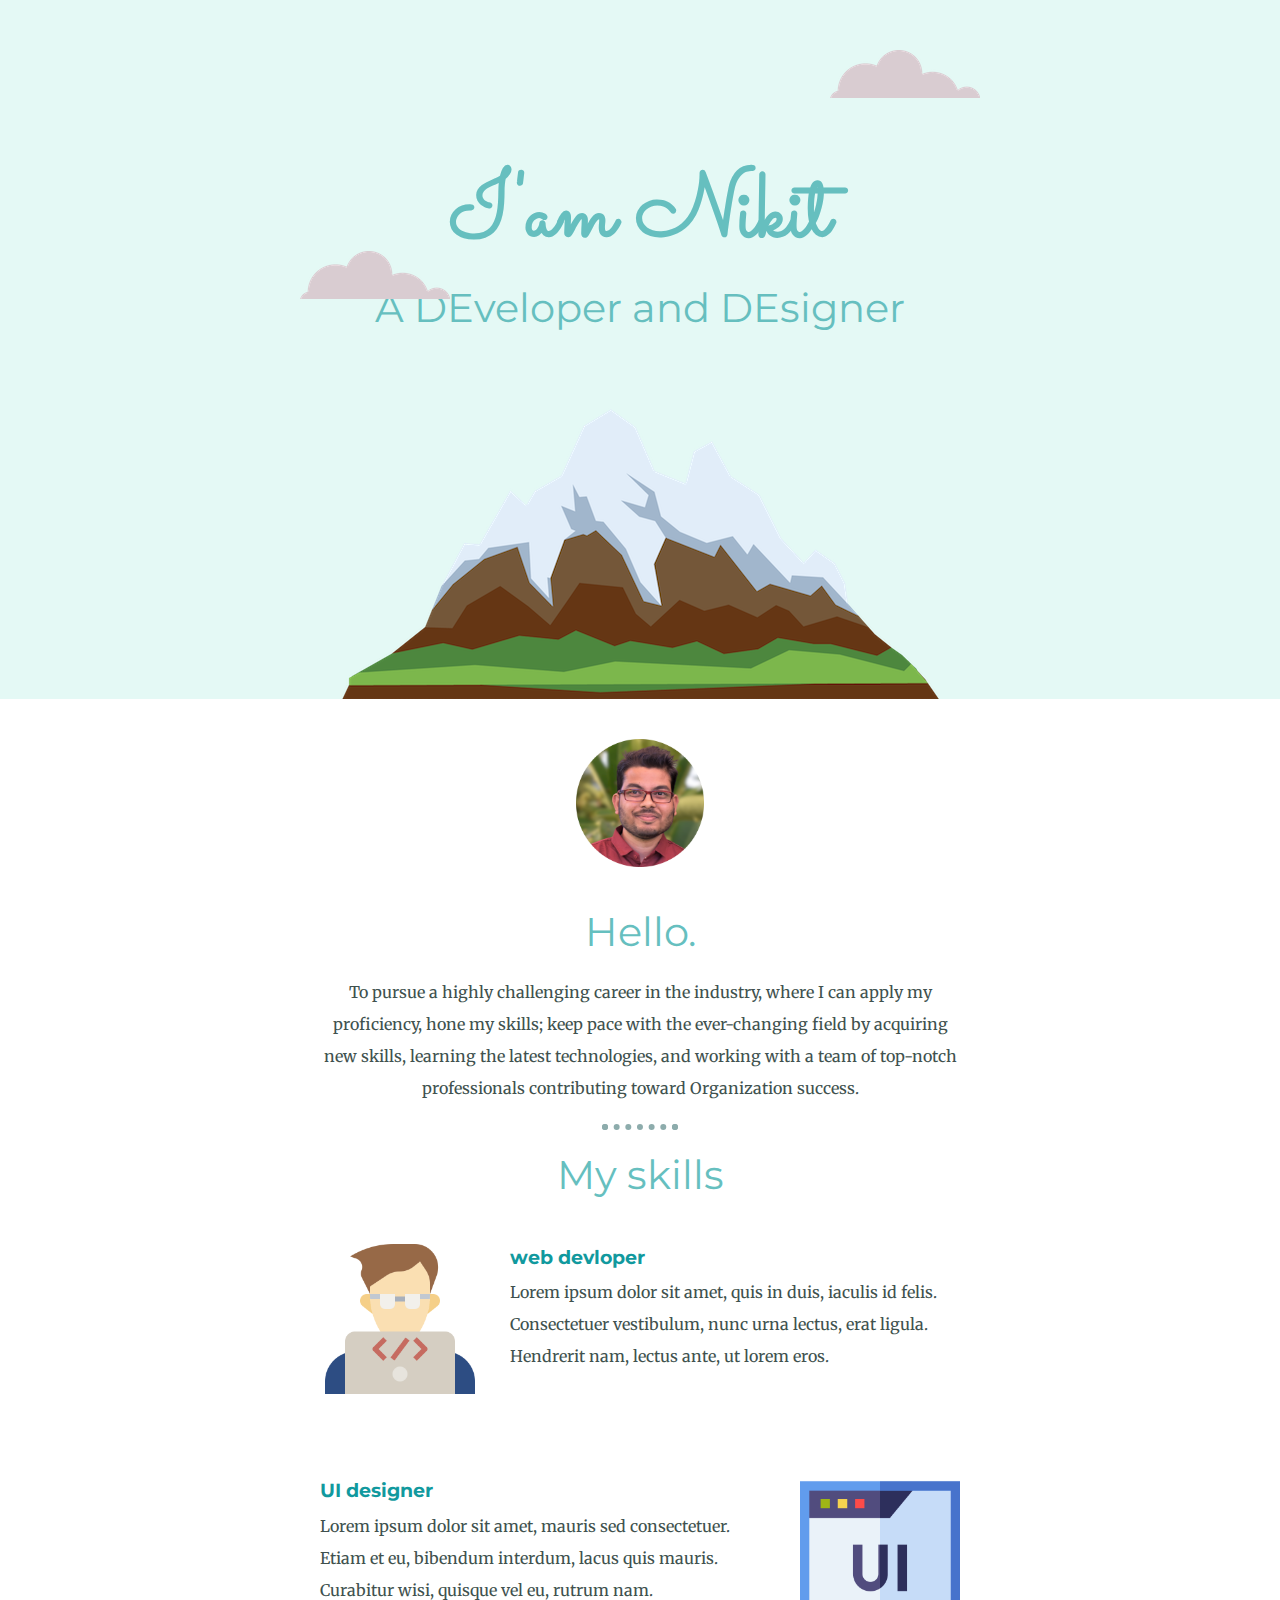
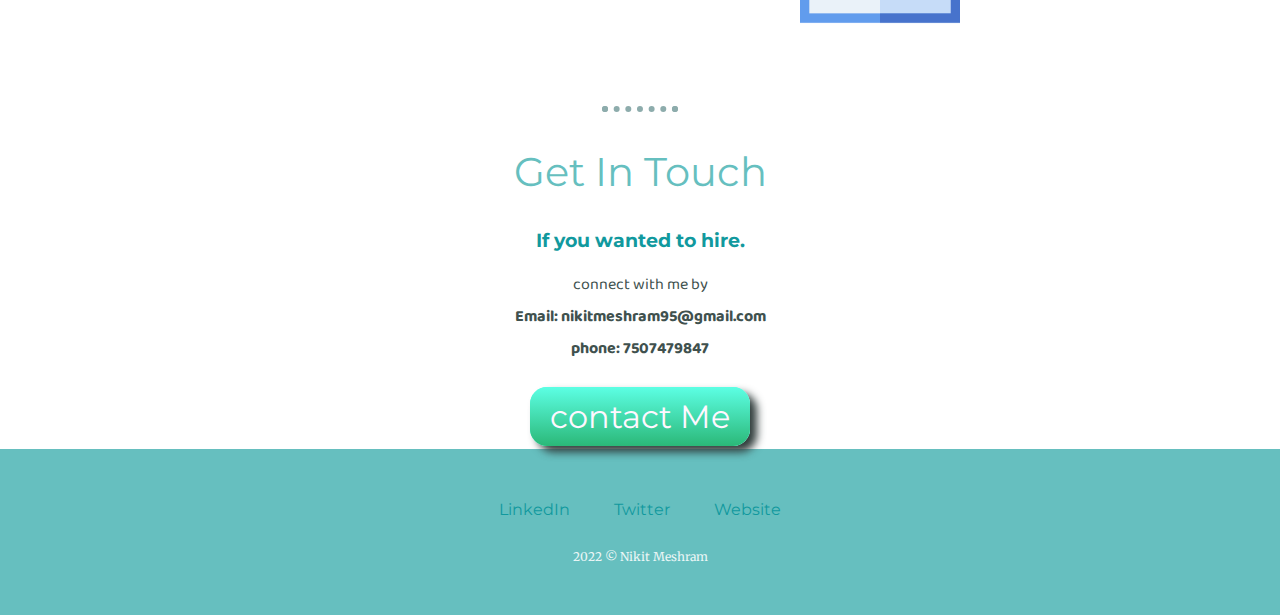
<file: index.html>
<html lang="en">
<head>
  <meta charset="UTF-8">
  <meta http-equiv="X-UA-Compatible" content="IE=edge">
  <meta name="viewport" content="width=device-width, initial-scale=1.0">
  <title>personal portpolio website</title>
  <link rel="stylesheet" href="style.css">
  <link rel="preconnect" href="https://fonts.googleapis.com">
  <link rel="preconnect" href="https://fonts.gstatic.com" crossorigin>
  <link
    href="https://fonts.googleapis.com/css2?family=Baloo+Bhai+2&family=Bree+Serif&family=Merriweather:ital@1&family=Montserrat&family=Roboto+Mono:wght@100;400&family=Sacramento&display=swap"
    rel="stylesheet">  
</head>

<body>
  <!-- top part of our web page -->
  <div class="top-container">
    <img class="top-cloud" src="cloud top.png" alt="cloud on top">
    <h1> I'am Nikit</h1>
    <h2>A DEveloper and DEsigner</h2>
    <img class="bottom-cloud" src="cloud-bottome.png" alt="cloud on bottme">
    <img src="mountain.png" alt="mauntain image on bottome">
  </div>

<!-- profile part of this website  -->
  <div class="middle-container">
    <div class="profile">
      <img src="profile pic.png" alt="Nikit Meshram">
      <h2>Hello.</h2>
      <p>To pursue a highly challenging career in the industry, where I can apply my proficiency, hone my skills; keep pace with the ever-changing field by acquiring new skills, learning the latest technologies, and working with a team of top-notch professionals contributing toward Organization success.</p>
    </div>
    <hr>

    <!-- skill part of this  web page -->
    <div class="skills">
      <h2>My skills</h2>
      <div class="skill-row">
        <img class="web-devloper" src="web dev skill.png" alt="web development">
        <h3>web devloper</h3>
        <p>Lorem ipsum dolor sit amet, quis in duis, iaculis id felis. Consectetuer vestibulum, nunc urna lectus, erat
          ligula. Hendrerit nam, lectus ante, ut lorem eros.</p>
      </div>

      <div class="skill-row">
       
        <img class="UI-designer" src="ui.png" alt="UI designer">
        <h3>UI designer</h3>
        <p>Lorem ipsum dolor sit amet, mauris sed consectetuer. Etiam et eu, bibendum interdum, lacus quis mauris.
          Curabitur wisi, quisque vel eu, rutrum nam.</p>
      </div>
    </div>
    <hr>

    <!-- contact-me part of our web page  -->

    <div class="contact-me">
      <h2>Get In Touch</h2>
      <h3>If you wanted to hire.</h3>
      <p class="contact-message">connect with me by <br> <strong>Email: nikitmeshram95@gmail.com <br>phone: 7507479847</strong> </p>
      <a class="btn" href="">contact Me</a>
    </div>
  </div>

<!-- footer part of this webpage  -->
  <div class="bottom-container">
    <a class="footer-link" href="https://www.linkedin.com/in/nikit-meshram-072074118">LinkedIn</a>
    <a class="footer-link" href="https://twitter.com/">Twitter</a>
    <a class="footer-link" href="">Website</a>
    <p>2022 © Nikit Meshram</p>
  </div>

</body>

</html>
</file>
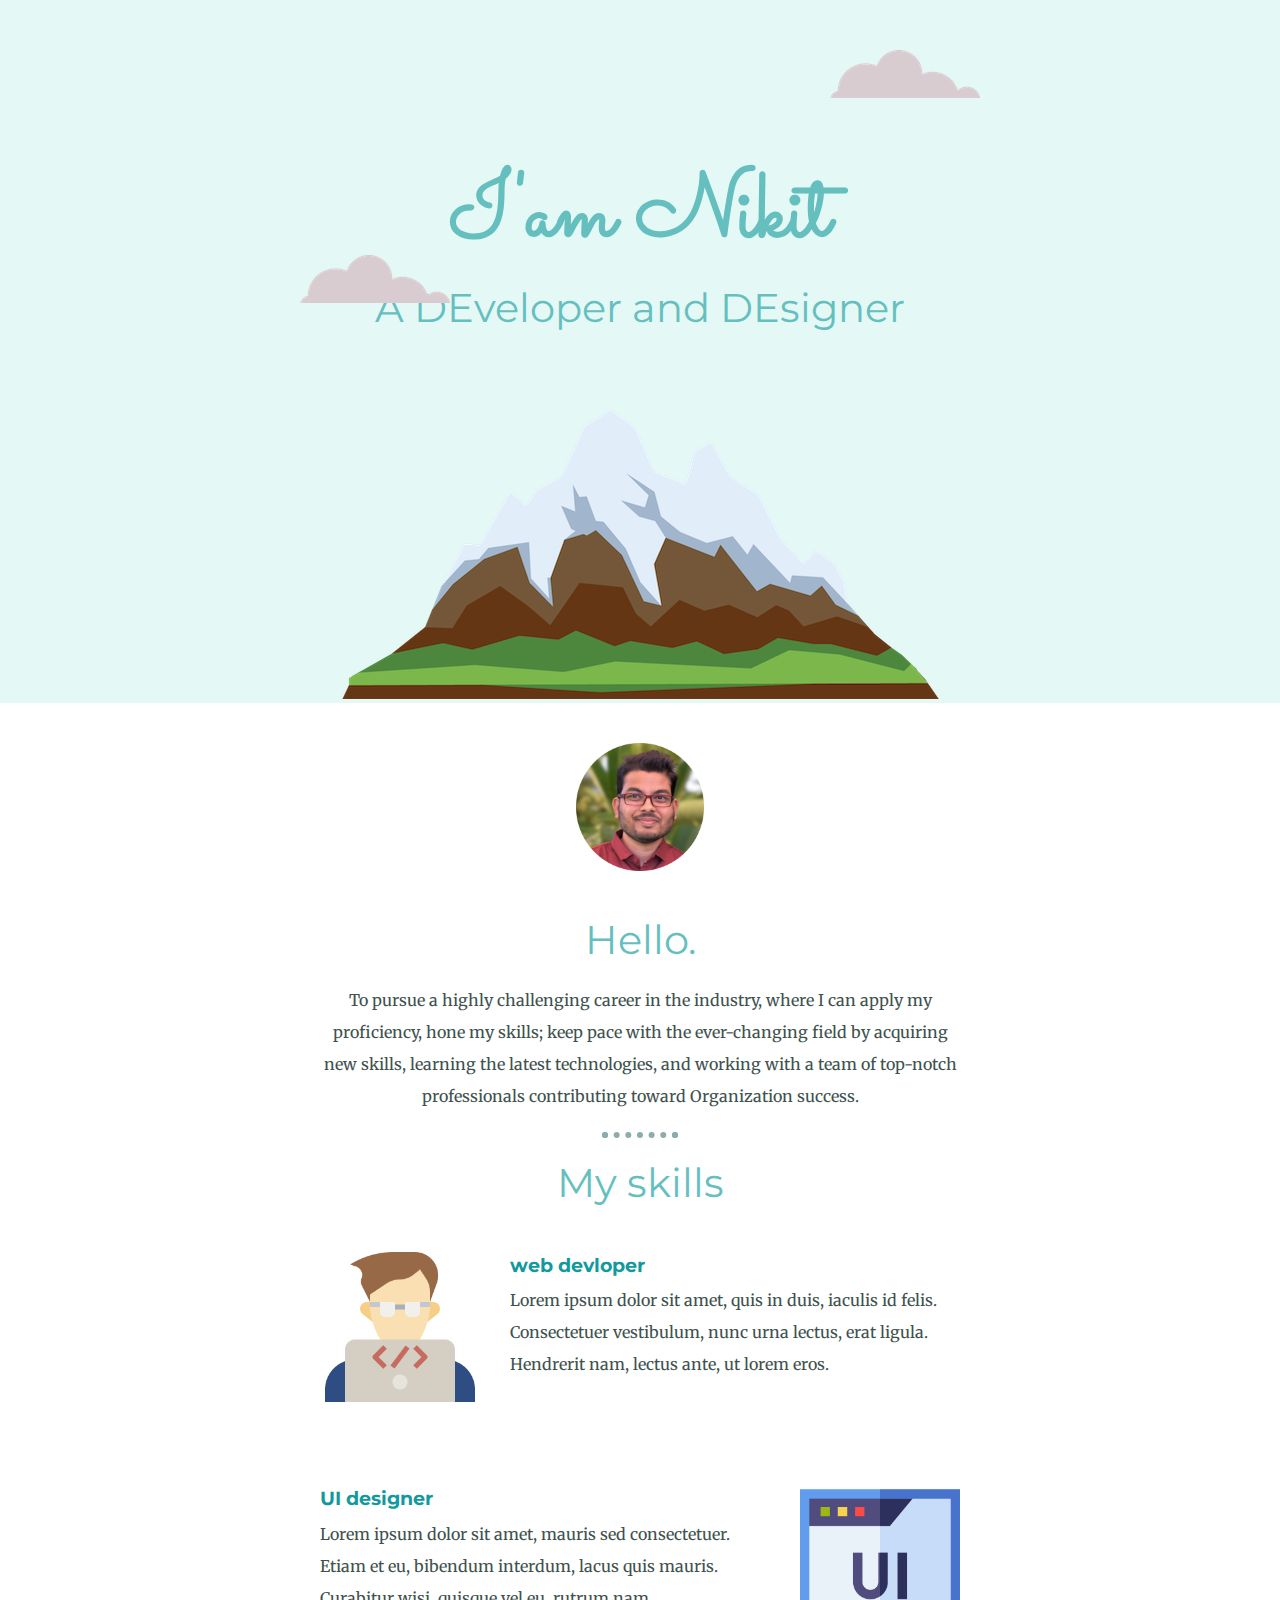
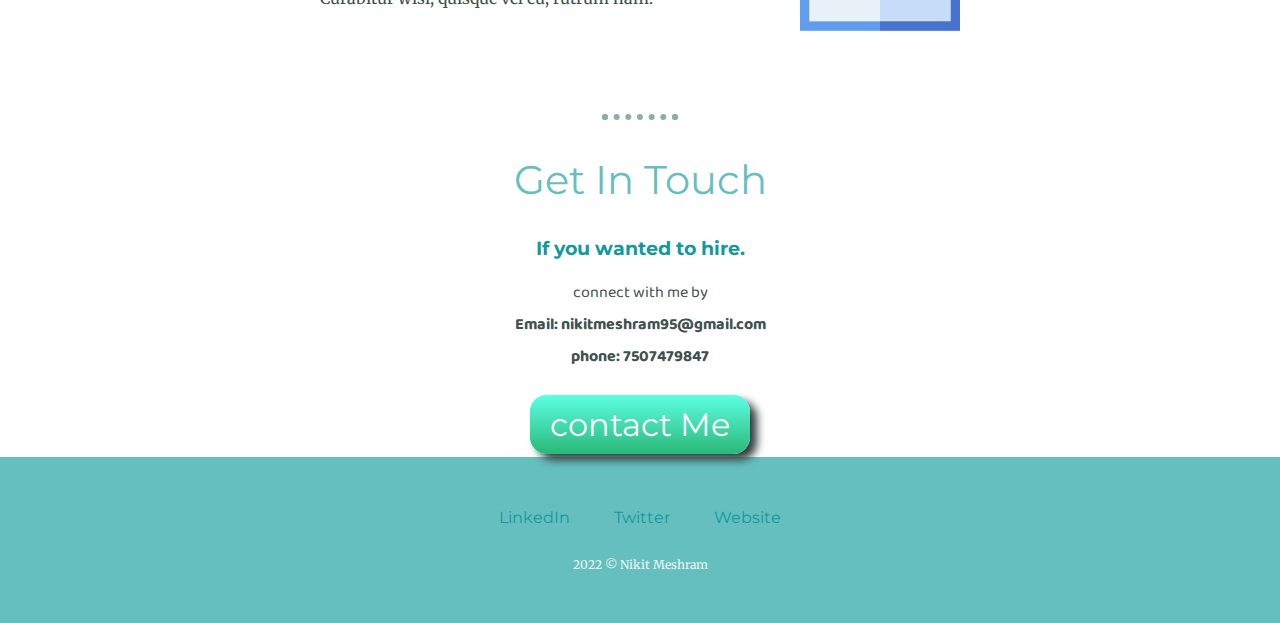
<file: index.html.html>
<!DOCTYPE html>
<html lang="en">
<head>
  <meta charset="UTF-8">
  <meta http-equiv="X-UA-Compatible" content="IE=edge">
  <meta name="viewport" content="width=device-width, initial-scale=1.0">
  <title>personal portpolio website</title>
  <link rel="stylesheet" href="style.css">
  <link rel="preconnect" href="https://fonts.googleapis.com">
  <link rel="preconnect" href="https://fonts.gstatic.com" crossorigin>
  <link
    href="https://fonts.googleapis.com/css2?family=Baloo+Bhai+2&family=Bree+Serif&family=Merriweather:ital@1&family=Montserrat&family=Roboto+Mono:wght@100;400&family=Sacramento&display=swap"
    rel="stylesheet">  
</head>

<body>
  <!-- top part of our web page -->
  <div class="top-container">
    <img class="top-cloud" src="cloud top.png" alt="cloud on top">
    <h1> I'am Nikit</h1>
    <h2>A DEveloper and DEsigner</h2>
    <img class="bottom-cloud" src="cloud-bottome.png" alt="cloud on bottme">
    <img src="mountain.png" alt="mauntain image on bottome">
  </div>

<!-- profile part of this website  -->
  <div class="middle-container">
    <div class="profile">
      <img src="profile pic.png" alt="Nikit Meshram">
      <h2>Hello.</h2>
      <p>To pursue a highly challenging career in the industry, where I can apply my proficiency, hone my skills; keep pace with the ever-changing field by acquiring new skills, learning the latest technologies, and working with a team of top-notch professionals contributing toward Organization success.</p>
    </div>
    <hr>

    <!-- skill part of this  web page -->
    <div class="skills">
      <h2>My skills</h2>
      <div class="skill-row">
        <img class="web-devloper" src="web dev skill.png" alt="web development">
        <h3>web devloper</h3>
        <p>Lorem ipsum dolor sit amet, quis in duis, iaculis id felis. Consectetuer vestibulum, nunc urna lectus, erat
          ligula. Hendrerit nam, lectus ante, ut lorem eros.</p>
      </div>

      <div class="skill-row">
       
        <img class="UI-designer" src="ui.png" alt="UI designer">
        <h3>UI designer</h3>
        <p>Lorem ipsum dolor sit amet, mauris sed consectetuer. Etiam et eu, bibendum interdum, lacus quis mauris.
          Curabitur wisi, quisque vel eu, rutrum nam.</p>
      </div>
    </div>
    <hr>

    <!-- contact-me part of our web page  -->

    <div class="contact-me">
      <h2>Get In Touch</h2>
      <h3>If you wanted to hire.</h3>
      <p class="contact-message">connect with me by <br> <strong>Email: nikitmeshram95@gmail.com <br>phone: 7507479847</strong> </p>
      <a class="btn" href="">contact Me</a>
    </div>
  </div>

<!-- footer part of this webpage  -->
  <div class="bottom-container">
    <a class="footer-link" href="https://www.linkedin.com/in/nikit-meshram-072074118">LinkedIn</a>
    <a class="footer-link" href="https://twitter.com/">Twitter</a>
    <a class="footer-link" href="">Website</a>
    <p>2022 © Nikit Meshram</p>
  </div>

</body>

</html>
</file>
<file: style.css>
/* css resat */
* {
    margin: 0px;
    padding: 0px;

}

body {
    color: #40514E;
    text-align: center;
    font-family: 'Merriweather', serif;

}

/* top part for styling  */
.top-container {
    position: relative;
    padding-top: 100px;
    background-color: #E4F9F5;


}

.top-cloud {
    position: absolute;
    right: 300px;
    top: 50px;

}

.bottom-cloud {
    position: absolute;
    left: 300px;
    bottom:400px;

}

/* profile part of this webpage  */
.profile p{
    width: 50%;
   margin: 10px auto 10px;
   line-height: 2;

}

.profile img {
    width: 10%;
    padding: 40px;

}

/* skill section of our web page  */


.skill-row {
    line-height: 2;
    width: 50%;
    margin: 30px auto 100px auto;
    text-align: left;

}


.web-devloper {
    width: 25%;
    float: left;
    margin-right: 30px;
}

.UI-designer {
    width: 25%;
    float: right;
    margin-left: 30px;

}


/* contact me part of this web page  */
.contact-me {
    line-height:2;

}

.contact-message {
    width: 40%;
    margin: 10px auto 20px;
    font-family: 'Baloo Bhai 2', cursive;
}

/* this botton code is injected from css3bottongenarater.com  */
.btn {
    background: #5cffe4;
    background-image: -webkit-linear-gradient(top, #5cffe4, #2bb878);
    background-image: -moz-linear-gradient(top, #5cffe4, #2bb878);
    background-image: -ms-linear-gradient(top, #5cffe4, #2bb878);
    background-image: -o-linear-gradient(top, #5cffe4, #2bb878);
    background-image: linear-gradient(to bottom, #5cffe4, #2bb878);
    -webkit-border-radius: 17;
    -moz-border-radius: 17;
    border-radius: 17px;
    -webkit-box-shadow: 7px 6px 9px #313d3c;
    -moz-box-shadow: 7px 6px 9px #313d3c;
    box-shadow: 7px 6px 9px #313d3c;
    font-family: 'Montserrat', sans-serif;
    color: #fff7ff;
    font-size: 32px;
    padding: 10px 20px 10px 20px;
    text-decoration: none;
    margin: 40px auto 40px auto;
}

.btn:hover {
    background: #3cfc73;
    background-image: -webkit-linear-gradient(top, #3cfc73, #34d6d9);
    background-image: -moz-linear-gradient(top, #3cfc73, #34d6d9);
    background-image: -ms-linear-gradient(top, #3cfc73, #34d6d9);
    background-image: -o-linear-gradient(top, #3cfc73, #34d6d9);
    background-image: linear-gradient(to bottom, #3cfc73, #34d6d9);
    text-decoration: none;
}


/* this is footer part of this webpage  */
.bottom-container {
    background-color: #66BFBF;
    padding: 50px 0 20px;

}

.bottom-container p {
    text-align: center;
    color: #EAF6F6;
    line-height: 3;
    font-size: 0.75rem;
    padding: 20px 0px;

}


/* utility classes  */
hr {
    border: dotted #8dacac 6PX;
    border-bottom: none;
    width: 5%;
    margin: 20px auto;

}

h1 {
    font-size: 5.7rem;
    margin: 50px auto 0 auto;
    font-family: 'Sacramento', cursive;
    color: #66BFBF;
}

h2 {
    font-family: 'Montserrat', sans-serif;
    font-size: 2.5rem;
    color: #66BFBF;
    font-weight: normal;
    padding-bottom: 10px;

}


h3 {
    font-family: 'Montserrat', sans-serif;
    color: #11999E;

}

a {
    color: #11999E;
    text-decoration: none;
    font-family: 'Montserrat', sans-serif;
    margin: 10px 20px;
}

a:hover {
    color: #EAF6F6
}
</file>
